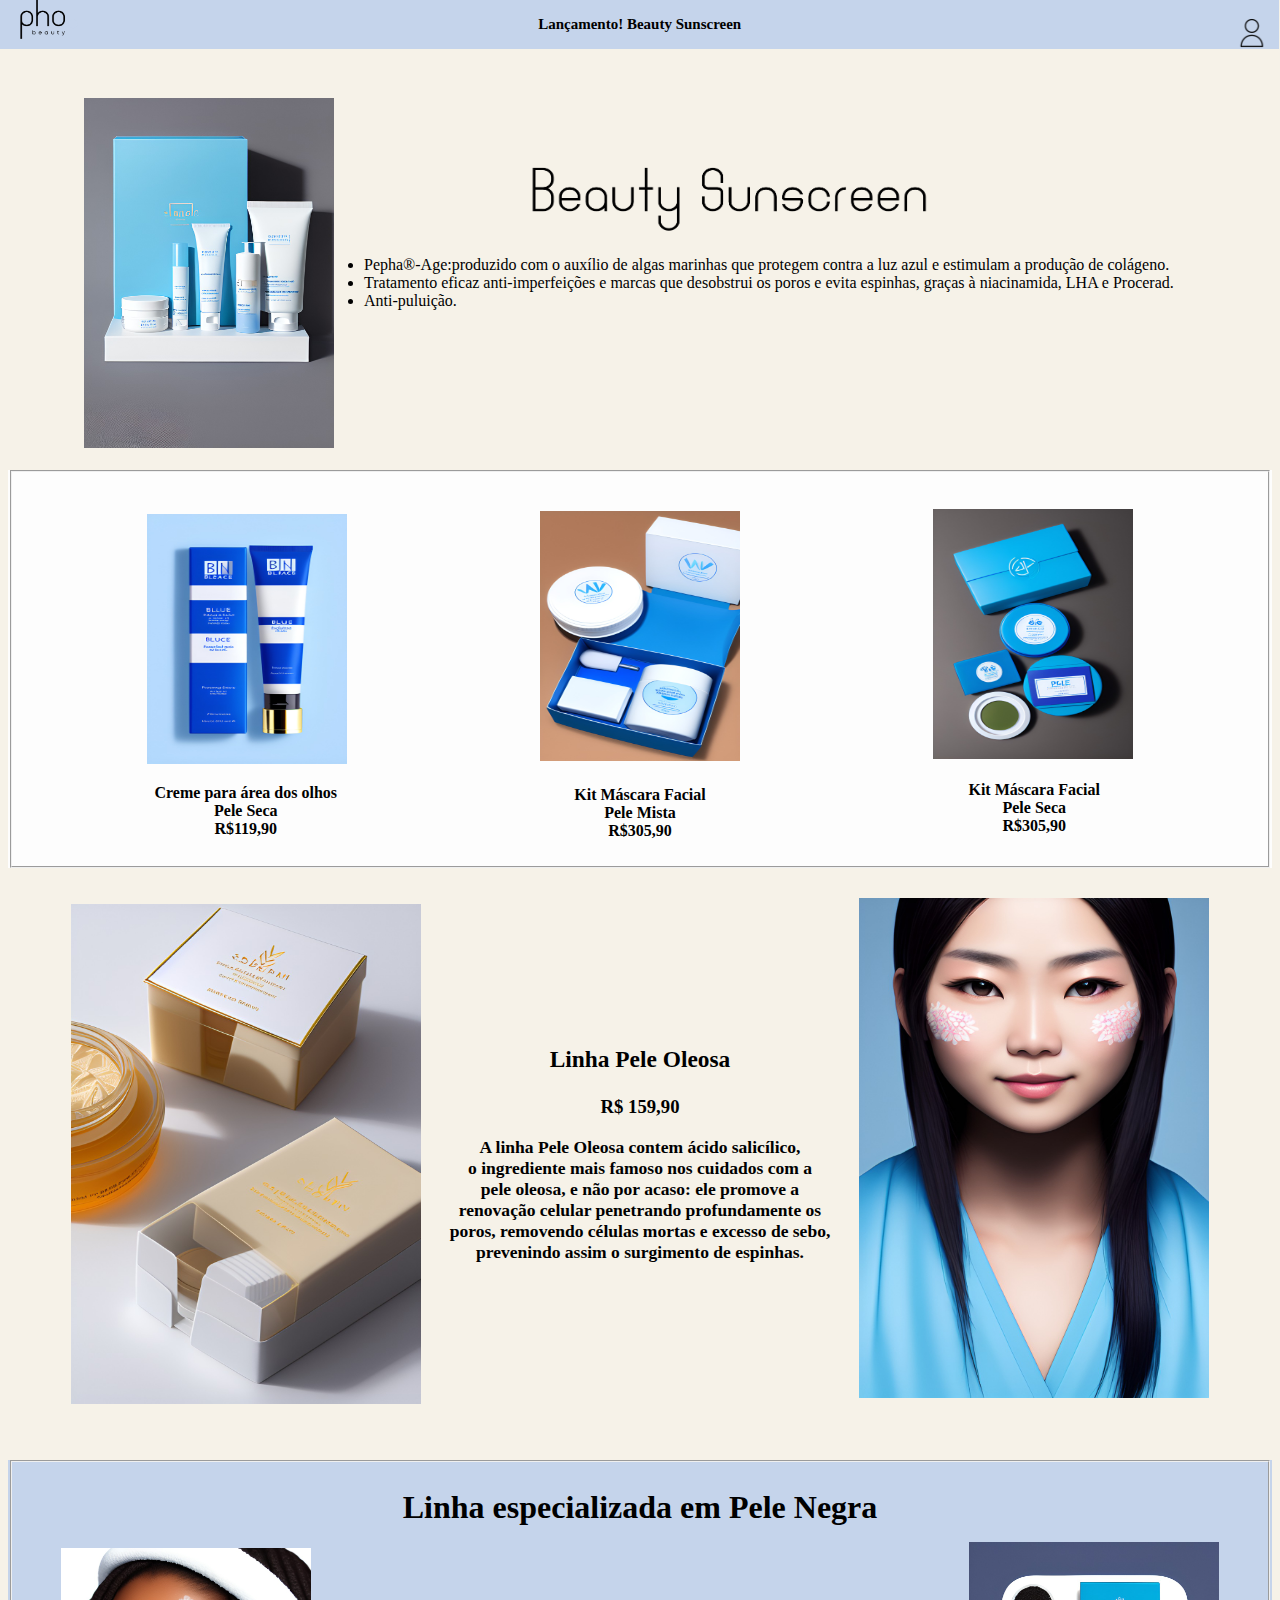
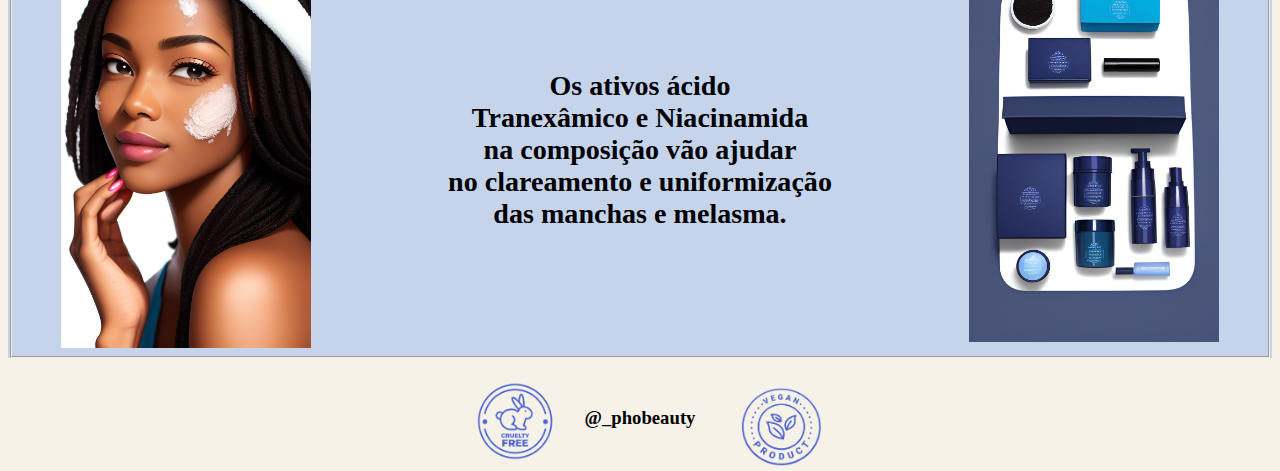
<file: index.html>
<!DOCTYPE html>
<html lang="pt-br">

<head>
    <meta charset="UTF-8">
    <meta http-equiv="X-UA-Compatible" content="IE=edge">
    <meta name="viewport" content="width=device-width, initial-scale=1.0">
    <title>Pho. Beauty</title>
    <link href="index.css" rel="stylesheet">
    <link rel="Icon" href="img/Beauty Sunscreen (Post para Instagram (Quadrado)).png">
</head>

<body>
    <h2><br>Lançamento! Beauty Sunscreen</h2>
    <div class="topo"><a href="cadastro.html"><img src="img/1250689.png" alt="" width="30" height="30"></a></div>
    <br>
    <br>
    <br>
    <br>
    <br>
    <div class="figure"><img src="img/dream_TradingCard (33).jpg" width="250" height="350"></div>
    <div class="escrita"><img src="img/1.png" width="430" height="100"></div>
    <div class="logo"><img src="img/2.png" width="80" height="60"></div>
    <div class="ponto">
        <ul type>
            <li>Pepha®-Age:produzido com o auxílio de algas marinhas que protegem contra a luz azul e estimulam a
                produção de colágeno.</li>
            <li> Tratamento eficaz anti-imperfeições e marcas que desobstrui os poros e evita espinhas, graças à
                niacinamida, LHA e Procerad.</li>
            <li>Anti-puluição.</li>
        </ul>
    </div>
    <br>
    <br>
    <br>
    <br>
    <br>
    <br>
    <br>
    <br>
    <div class="fieldset">
        <fieldset>
            <br>
            <br>
            <div class="Img1"><img src="img/dream_TradingCard (12).jpg" width="200" height="250"></div>
            <div class="Img2"><img src="img/dream_TradingCard (32).jpg" width="200" height="250"></div>
            <div class="Img3"><img src="img/dream_TradingCard (13).jpg" width="200" height="250"></div>
            <div class="text1">
                <h4>Creme para área dos olhos <br> Pele Seca<br> R$119,90</h4>
            </div>
            <div class="text2">
                <h4>Kit Máscara Facial <br>Pele Mista<br>R$305,90</h4>
            </div>
            <div class="text3">
                <h4>Kit Máscara Facial <br>Pele Seca<br>R$305,90</h4>
            </div>
        </fieldset>
    </div>
    <br>
    <br>
    <div class="img4"><img src="img/dream_TradingCard (22).jpg" width="350" height="500"></div>
    <div class="img5"><img src="img/dream_TradingCard (23).jpg" width="350" height="500"></div>
    <div class="escrita2">
        <h3>Linha Pele Oleosa</h3>
    </div>
    <div class="escrita3">
        <h3>R$ 159,90</h3>
    </div>
    <div class="escrita4">
        <h3>A linha Pele Oleosa contem ácido salicílico,
            <br>
            o ingrediente mais famoso nos cuidados com a
            <br>
            pele oleosa, e não por acaso: ele promove a
            <br>
            renovação celular penetrando profundamente os
            <br>
            poros, removendo células mortas e excesso de sebo,
            <br>
            prevenindo assim o surgimento de espinhas.
        </h3>
    </div>
    <br>
    <br>
    <br>
    <br>
    <br>
    <br>
    <br>
    <br>
    <br>
    <br>
    <div class="fieldset2">
        <fieldset>
            <div class="textp"><h1>Linha especializada em Pele Negra</h1></div>
            <div class="mulher"><img src="img/dream_TradingCard (18).jpg" width="250" height="400"></div>
            <div class="produtosnegros"><img src="img/dream_TradingCard (28).jpg" width="250" height="400">
            </div>

        </fieldset>
    </div>
    <div class="pelenegra">
        <h3>Os ativos ácido<br>
            Tranexâmico e Niacinamida<br>
            na composição vão ajudar<br>
            no clareamento e uniformização<br>
            das manchas e melasma.</h3>
    </div>
    <br>
    <br>
    <br>
    <br>
    <br>
    <br>
    <br>
    <br>
    <br>
    <br>
    <div class="selo1"><img src="img/selos.png" width="80" height="80"></div>
    <div class="selo2"><img src="img/selos - Copia.png" width="80" height="80"></div>
    <div class="insta"><h3>@_phobeauty</h3></div>
     <!-- Plugin VLibras -->
     <div vw class="enabled">
        <div vw-access-button class="active"></div>
            <div vw-plugin-wrapper>
                <div class="vw-plugin-top-wrapper"></div>
            </div>
    </div>
    <script src="https://vlibras.gov.br/app/vlibras-plugin.js"></script>
    <script>
        new window.VLibras.Widget('https://vlibras.gov.br/app');
    </script>
    <!-- Plugin VLibras -->
</body>

</html>
</file>
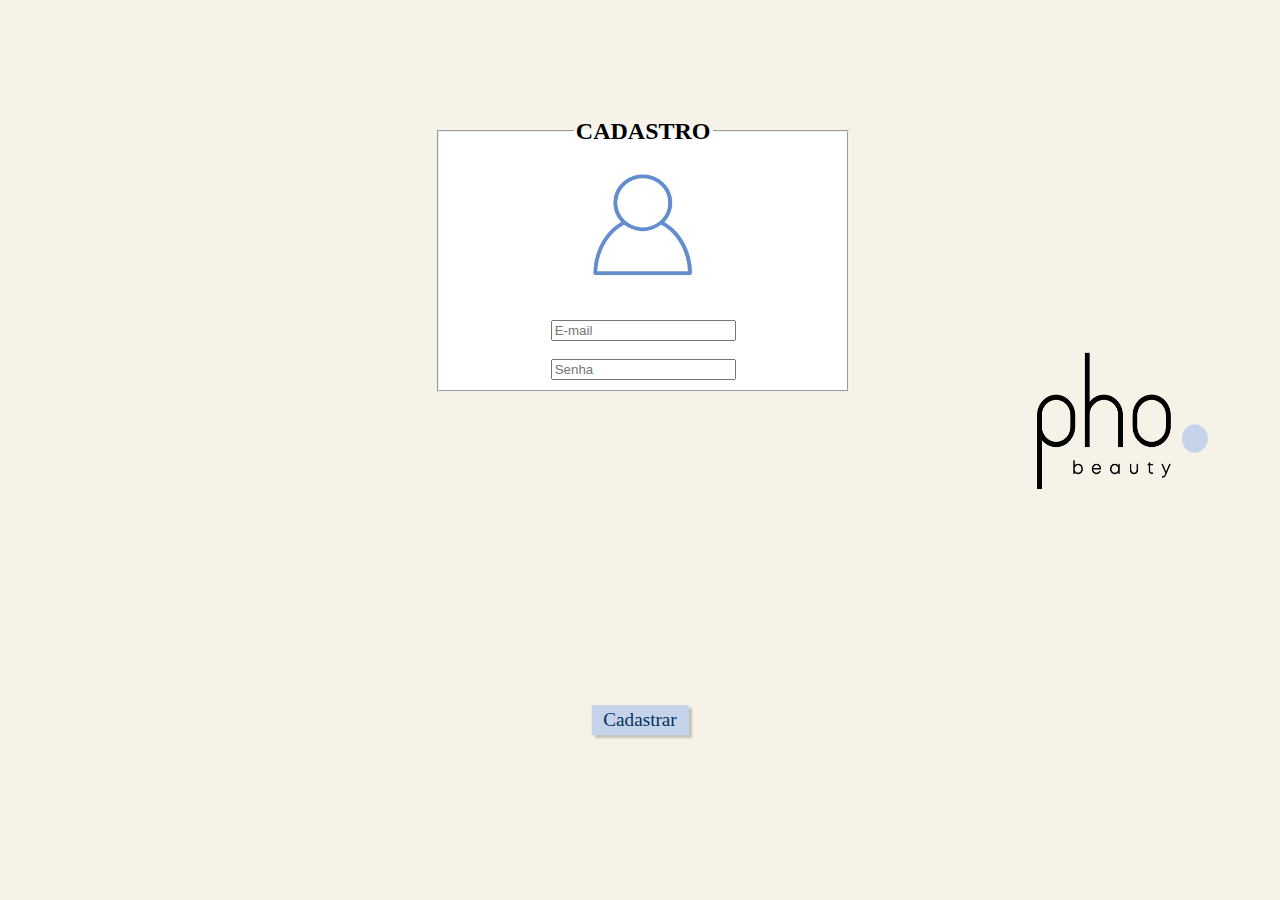
<file: cadastro.html>
<!DOCTYPE html>
<html lang="pt-br">

<head>
    <meta charset="UTF-8">
    <meta http-equiv="X-UA-Compatible" content="IE=edge">
    <meta name="viewport" content="width=device-width, initial-scale=1.0">
    <link rel="Icon" href="img/Beauty Sunscreen (Post para Instagram (Quadrado)).png">
    <link href="cadastro.css" rel="stylesheet">
    <title>Cadastro</title>
</head>

<body>
    <br>
    <br>
    <br>
    <br>
    <br>
    <fieldset id="Nome">
        <legend>
            <h2><strong>CADASTRO</strong></h2>
        </legend>

        <img src="img/Beauty Sunscreen (1).png" alt="login" title="login" width="150" height="110">
        <br>
        <br>
        
            <br>
            <input type="email" name="usuario" id="usuario" placeholder="E-mail" required>
            <br>
            <br>
            <input type="password" name="senha" id="senha" placeholder="Senha" required>
    </fieldset>
    <br>
    <br>
    <br>
    <a href="index.html"><button class="botao" >Cadastrar</button></a>
    
    <figure>
        <img src="img/2.png" alt="login" title="login" width="240" height="200">
    </figure>
    <br>
    <!-- Plugin VLibras -->
    <div vw class="enabled">
        <div vw-access-button class="active"></div>
        <div vw-plugin-wrapper>
            <div class="vw-plugin-top-wrapper"></div>
        </div>
    </div>
    <script src="https://vlibras.gov.br/app/vlibras-plugin.js"></script>
    <script>
        new window.VLibras.Widget('https://vlibras.gov.br/app');
    </script>
    <!-- Plugin VLibras -->
</body>

</html>
</file>
<file: index.css>
body {
    background-color: #f6f2e8;
}

h2 {
    background-color: #C5D4EB;
    text-align-last: center;
    text-align: center;
    padding: -9px;
    width: 99.9%;
    height: 100%;
    margin-right: -70%;
    margin-left: -0.6%;
    height: 50px;
    top: -13px;
    font-size: 15px;
    position: absolute;
    font-family: 'Times New Roman', Times, serif;
}

.topo {
    top: 2%;
    position: absolute;
    right: 1%;

}

.figure {
    top: 10%;
    height: 15%;
    margin-left: 6%;
}

.escrita {
    margin-top: -25%;
    margin-left: 40%;
    position: relative;
}

.ponto {
    margin-left: 25%;
}

.logo {
    top: -1.5%;
    position: absolute;
}

.Img1 {
    margin-left: 10%;
}

.Img2 {
    text-align: center;
    margin-top: -20.8%;
}

.Img3 {
    text-align: right;
    margin-right: 10%;
    margin-top: -20.8%;
}

.text1 {
    text-align: center;
    margin-left: -64%;

}

.text2 {
    text-align: center;
    margin-left: 0%;
    margin-top: -6%;

}

.text3 {
    text-align: center;
    margin-left: 64%;
    margin-top: -6.5%;

}

.fieldset {
    margin-left: 0%;
    background-color: #fdfdfd;
    border: none;
}

.img4 {
    margin-left: 5%;
    position: relative;
}

.img5 {
    text-align: right;
    margin-top: -40.4%;
    margin-right: 5%;
    position: relative;
}

.escrita2 {
    text-align: center;
    position: relative;
    margin-top: -30%;
    font-size: 20px;
}

.escrita3 {
    text-align: center;
    position: relative;
    margin-top: -0%;
}

.escrita4 {
    position: relative;
    margin-top: -0%;
    text-align: center;
    font-size: 15px;
}

.fieldset2{
    background-color: #C5D4EB;
    margin-left: 0%;
    position: relative;
    border: none;
}
.pelenegra{
    margin-top: -25%;
    text-align: center;
    position: relative;
    font-size: 150% ;
}
.produtosnegros{
    margin-top: -33.3%;
    position: relative;
    text-align: right;
    margin-right: 3%;
}
.mulher{
    margin-left: 3% ;
    position: relative;
}
.textp{
    text-align: center;
}
.selo1{
    text-align: left;
    margin-left: 58%;
    position: relative;
    margin-top:-4%;
}
.selo2{
    margin-left: 37%;
    text-align: left;
    position: relative;
    margin-top:-7.1%;
}
.insta{
    margin-top: -6.1%;
    text-align: center;
    position: relative;
}
</file>
<file: cadastro.css>
body{
    background-color: #f6f2e8 ;
    text-align: center;  
}

.botao{
    font-size: 1.2em;
    background: #C5D4EB;
    border: 0;
    margin-bottom: 1em;
    color: rgb(4, 50, 91);
    padding: 0.2em 0.6em;
    box-shadow: 3px 3px 2px rgba(0,0,0,0.2);
    position: absolute;
    top: 80%;
    left: 50%;
    margin-right: -50%;
    transform: translate(-50%, -50%);
    font-family: Cambria, Cochin, Georgia, Times, 'Times New Roman', serif;
}

.botao:hover {
    background: #DFE9F5;
    box-shadow: 2px 2px 2px rgba(0,0,0,0.2);
    text-shadow: none;
}

fieldset{
    text-align: center;
    position:absolute;
    width: 30%;
    left: 34%;
    background-color:#ffffff ;
}

figure{
    left: 75%; 
    top: 300px;
    position: absolute;
}

a:link{
    color: white;
    text-decoration: none;
}

a:visited{
    color:white;
    text-decoration: none;
}

a:hover{
    color: white;
    text-decoration: none;
}
</file>
